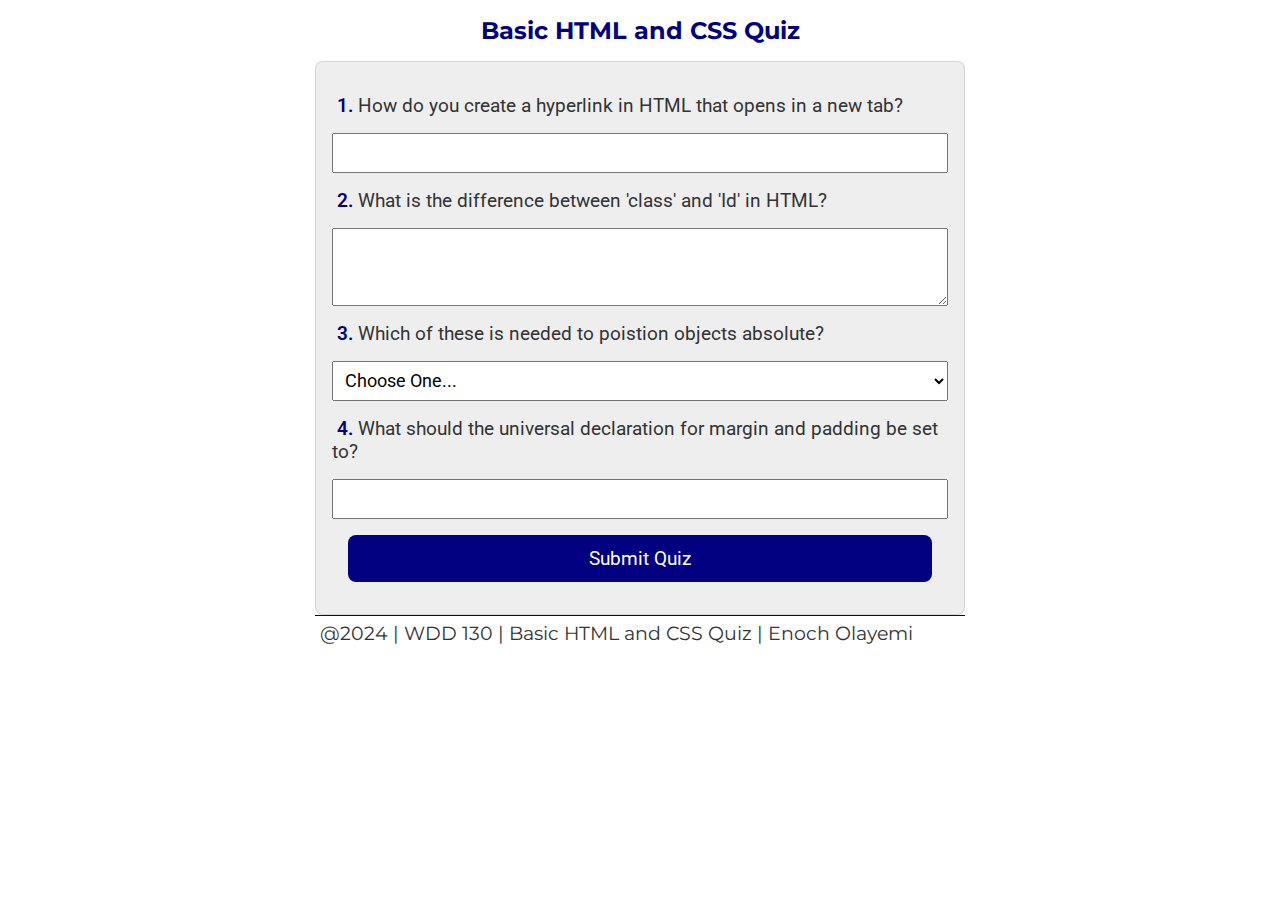
<file: quiz.html>
<!DOCTYPE html>
<html lang="en">
<head>
    <meta charset="UTF-8">
    <meta name="viewport" content="width=device-width, initial-scale=1.0">
    <meta name="author" content="Enoch Olayemi">
    <meta name="description" content="A Basic HTML Quiz">
    <link rel="stylesheet" href="styles/quiz.css">
    <title>WDD 130 | Basic HTML and CSS Quiz</title>
</head>
<body>
    <header>
        <h1>Basic HTML and CSS Quiz</h1>
    </header>
    <main>
        <form>
            <label for="q1"><span>1.</span>How do you create a hyperlink in HTML that opens in a new tab?</label>
            <input type="text" name="q1" id="q1">
            <label for="q2"><span>2.</span>What is the difference between 'class' and 'Id' in HTML?</label>
            <textarea name="q2" id="q2" rows="3"></textarea>
            <label for="q3"><span>3.</span>Which of these is needed to poistion objects absolute?</label>
            <select name="q3" id="q3">
                <option value="" selected disabled>Choose One...</option>
                <option value="option-1">poistion: fixed;</option>
                <option value="option-2">fixed: relative;</option>
                <option value="option-3">relative: poistion;</option>
                <option value="option-4">position: relative;</option>
            </select>
            <label for="q4"><span>4.</span>What should the universal declaration for margin and padding be set to?</label>
            <input type="number" name="q4" id="q4">
            <button type="submit">Submit Quiz</button>
        </form>
    </main>
    <footer>@2024 | WDD 130 | Basic HTML and CSS Quiz | Enoch Olayemi</footer>
</body>
</html>
</file>
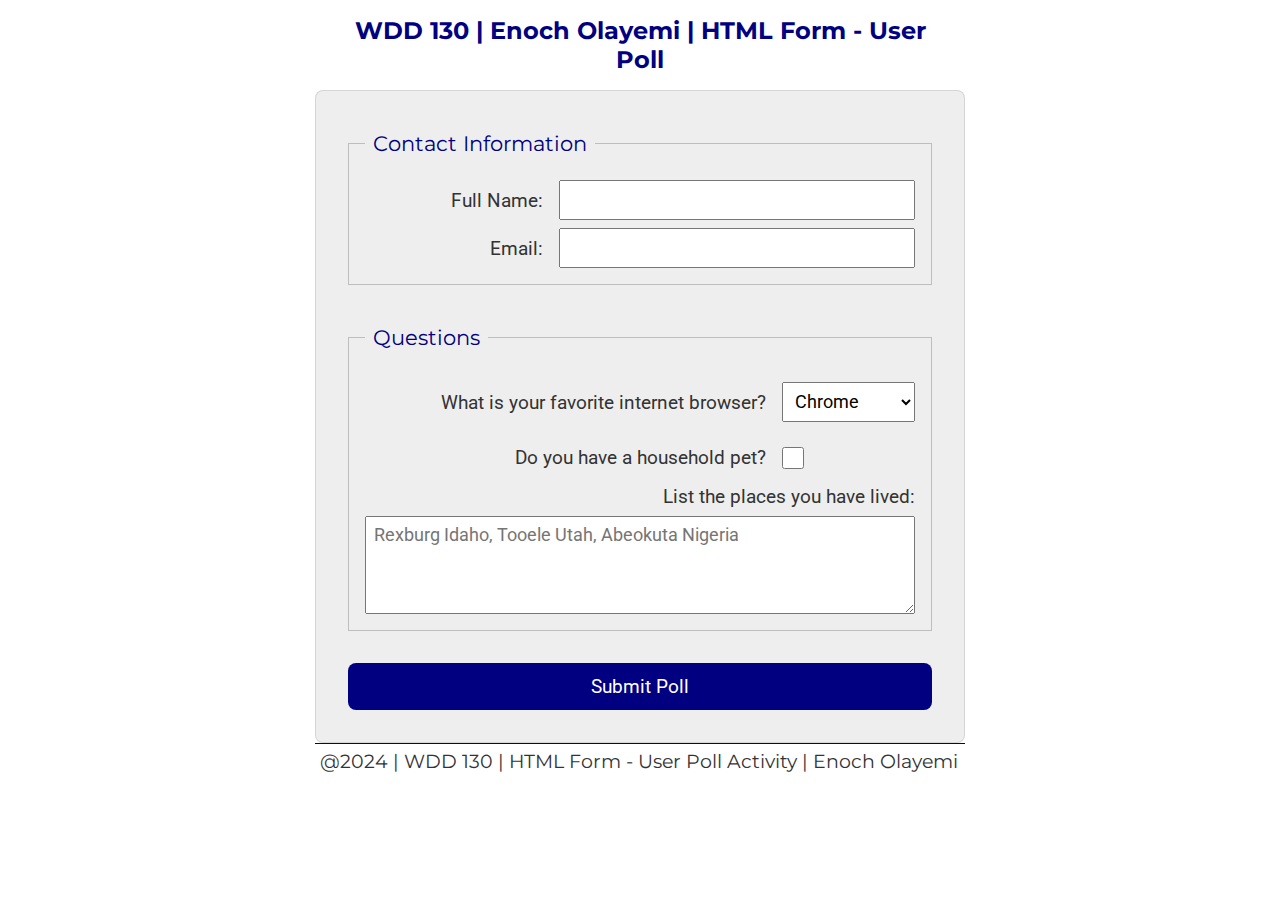
<file: week05/poll-form.html>
<!DOCTYPE html>
<html lang="en">
<head>
    <meta charset="UTF-8">
    <meta name="viewport" content="width=device-width, initial-scale=1.0">
    <link rel="stylesheet" href="./styles/poll-form.css">
    <title>WDD 130 | HTML Form - User Poll</title>
</head>
<body>
    <header>
        <h1>WDD 130 | Enoch Olayemi | HTML Form - User Poll</h1>
    </header>
    <main>
        <form>
            <fieldset>
                <legend>Contact Information</legend>
                <div class="form-item column-2">
                    <label for="fullname">Full Name:</label>
                    <input type="text" name="fullname">
                </div>
                <div class="form-item column-2">
                    <label for="useremail">Email:</label>
                    <input type="email" name="useremail">
                </div>
            </fieldset>
            <fieldset>
                <legend>Questions</legend>
                <div class="form-item column-1">
                    <label for="browser">What is your favorite internet browser?</label>
                    <select name="browser" id="browser">
                        <option value="chrome">Chrome</option>
                        <option value="firefox">Firefox</option>
                        <option value="safari">Safari</option>
                        <option value="edge">Edge</option>
                        <option value="brave">Brave</option>
                        <option value="other">Other</option>
                    </select>
                </div>
                <div class="form-item column-1">
                    <label for="pet">Do you have a household pet?</label>
                    <input type="checkbox" name="pet" id="pet">
                </div>
                <label for="feedback">List the places you have lived:</label>
                <textarea name="feedback" id="feedback" rows="4" placeholder="Rexburg Idaho, Tooele Utah, Abeokuta Nigeria"></textarea>
            </fieldset>
            <button type="submit">Submit Poll</button>
        </form>
    </main>
    <footer>@2024 | WDD 130 | HTML Form - User Poll Activity | Enoch Olayemi</footer>
</body>
</html>
</file>
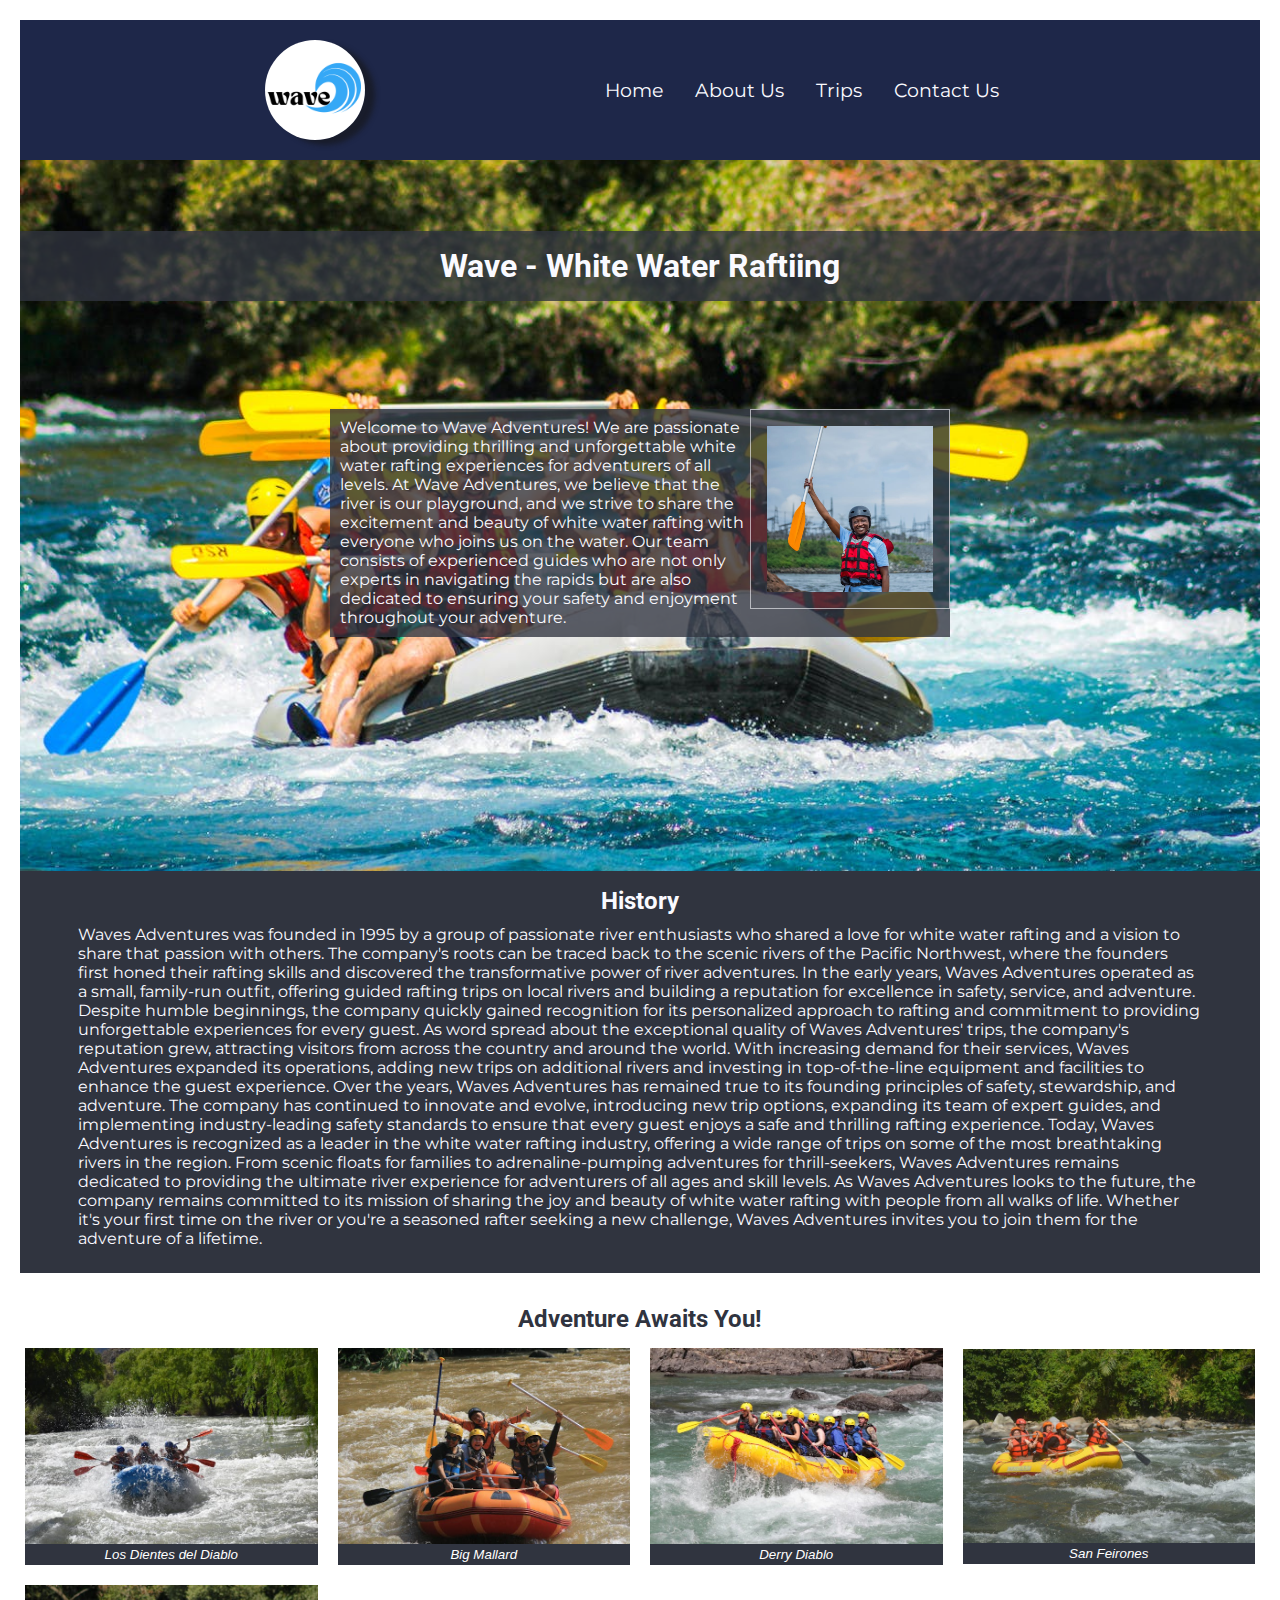
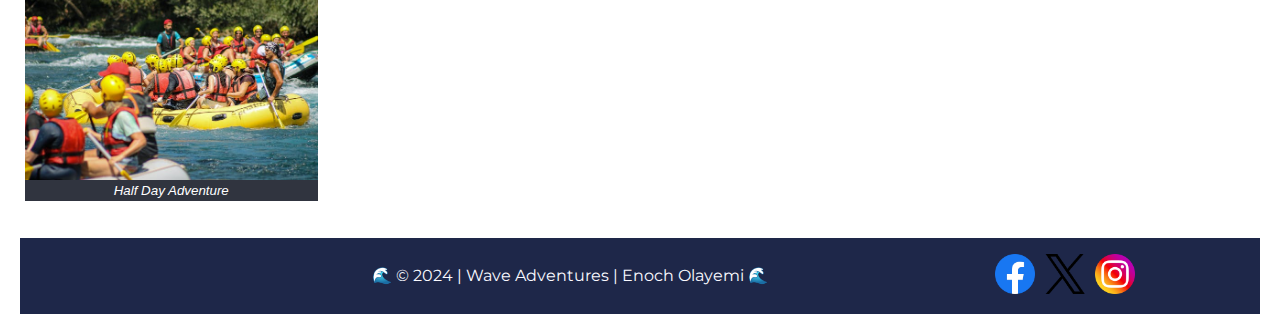
<file: wwr/about.html>
<!DOCTYPE html>
<html lang="en">

<head>
    <meta charset="UTF-8">
    <meta name="viewport" content="width=device-width, initial-scale=1.0">
    <title>About Us - Wave Adventures</title>
    <meta name="author" content="Enoch Olayemi">
    <meta name="description" content="This is the about us page for the rafting website.">
    <link rel="stylesheet" href="styles/rafting.css">
</head>

<body>
    <header>
        <img src="images/logo.png" alt="">
        <nav>
            <a href="index.html">Home</a>
            <a href="about.html">About Us</a>
            <a href="trips.html">Trips</a>
            <a href="contact.html">Contact Us</a>
        </nav>
    </header>
    <main>
        <div class="hero">
            <img class="hero-background" src="images/hero.jpg" alt="Hero background">
            <h1>Wave - White Water Raftiing</h1>
            <article>
                <img src="images/purpose.jpg" alt="Our rafting experience">
                <p>Welcome to Wave Adventures! We are passionate about providing thrilling and unforgettable white water
                    rafting experiences for adventurers of all levels. At Wave Adventures, we believe that the river is
                    our playground, and we strive to share the excitement and beauty of white water rafting with
                    everyone who joins us on the water. Our team consists of experienced guides who are not only experts
                    in navigating the rapids but are also dedicated to ensuring your safety and enjoyment throughout
                    your adventure.
                </p>
            </article>
        </div>
        <section class="history">
            <h2>History</h2>
            <div class="history-flex">
                <p>Waves Adventures was founded in 1995 by a group of passionate river enthusiasts who shared a love
                    for white water rafting and a vision to share that passion with others. The company's roots can be
                    traced back to the scenic rivers of the Pacific Northwest, where the founders first honed their
                    rafting skills and discovered the transformative power of river adventures.

                    In the early years, Waves Adventures operated as a small, family-run outfit, offering guided
                    rafting trips on local rivers and building a reputation for excellence in safety, service, and
                    adventure. Despite humble beginnings, the company quickly gained recognition for its personalized
                    approach to rafting and commitment to providing unforgettable experiences for every guest.

                    As word spread about the exceptional quality of Waves Adventures' trips, the company's reputation
                    grew, attracting visitors from across the country and around the world. With increasing demand for
                    their services, Waves Adventures expanded its operations, adding new trips on additional rivers and
                    investing in top-of-the-line equipment and facilities to enhance the guest experience.

                    Over the years, Waves Adventures has remained true to its founding principles of safety,
                    stewardship, and adventure. The company has continued to innovate and evolve, introducing new trip
                    options, expanding its team of expert guides, and implementing industry-leading safety standards to
                    ensure that every guest enjoys a safe and thrilling rafting experience.

                    Today, Waves Adventures is recognized as a leader in the white water rafting industry, offering a
                    wide range of trips on some of the most breathtaking rivers in the region. From scenic floats for
                    families to adrenaline-pumping adventures for thrill-seekers, Waves Adventures remains dedicated to
                    providing the ultimate river experience for adventurers of all ages and skill levels.

                    As Waves Adventures looks to the future, the company remains committed to its mission of sharing
                    the joy and beauty of white water rafting with people from all walks of life. Whether it's your
                    first time on the river or you're a seasoned rafter seeking a new challenge, Waves Adventures
                    invites you to join them for the adventure of a lifetime.
                </p>
            </div>
        </section>
        <section class="adventure">
            <h2>Adventure Awaits You!</h2>
            <div class="adventure-grid">
                <figure><img src="images/rafting.jpg" alt="Rafting image"><figcaption>Los Dientes del Diablo</figcaption></figure>
                <figure><img src="images/rafting-img.jpg" alt="Rafting image"><figcaption>Big Mallard</figcaption></figure>
                <figure><img src="images/water-rafting.jpg" alt="Rafting image"><figcaption>Derry Diablo</figcaption></figure>
                <figure><img src="images/white-water.jpg" alt="Rafting image"><figcaption>San Feirones</figcaption></figure>
                <figure><img src="images/rafting-race.jpg" alt="Rafting image"><figcaption>Half Day Adventure</figcaption></figure>
            </div>
        </section>
    </main>
    <footer>
        <div></div>
        <p>🌊 © 2024 | Wave Adventures | Enoch Olayemi 🌊</p>
        <nav class="social-links">
            <!-- <a href="https://www.facebook.com/"><i class="fa-brands fa-facebook"></i></a> -->
            <!-- <a href="https://www.twitter.com/"><i class="fa-brands fa-square-x-twitter"></i></a> -->
            <!-- <a href="https://www.instagram.com/"><i class="fa-brands fa-square-instagram"></i></a> -->
            <a href="https://www.facebook.com/"><img src="images/facebook.png" alt=""></a>
            <a href="https://www.twitter.com/"><img src="images/twitter.png" alt=""></a>
            <a href="https://www.instagram.com/"><img src="images/instagram.png" alt=""></a>
        </nav>
    </footer>
    <!-- <script src="https://kit.fontawesome.com/acd4da4d53.js" crossorigin="anonymous"></script> -->
</body>

</html>
</file>
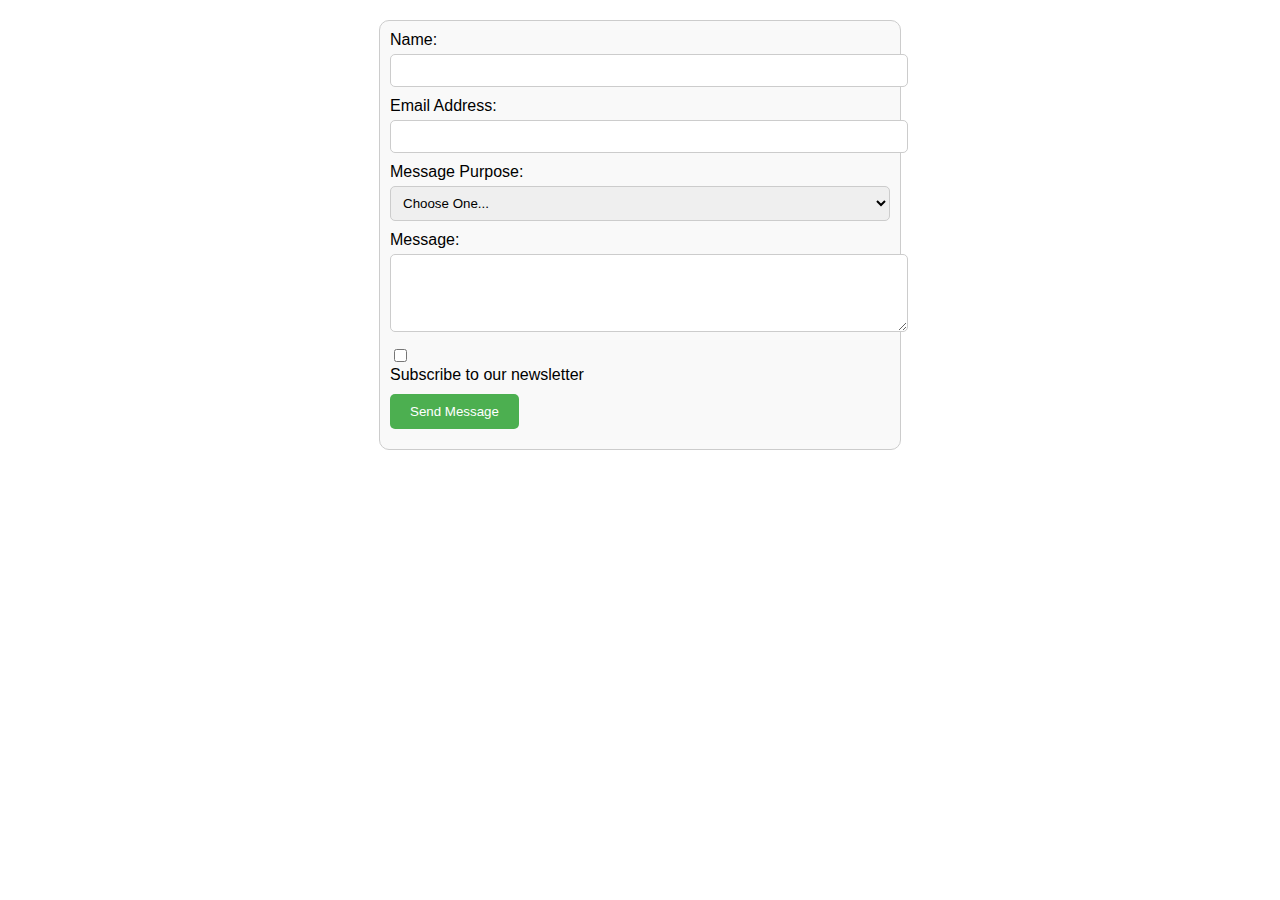
<file: wwr/form.html>
<!DOCTYPE html>
<html lang="en">
<head>
    <meta charset="UTF-8">
    <meta name="viewport" content="width=device-width, initial-scale=1.0">
    <title>Contact Form</title>
    <style>
        body {
            font-family: Arial, sans-serif;
            margin: 20px;
        }
        form {
            max-width: 500px;
            margin: auto;
            padding: 10px;
            border: 1px solid #ccc;
            border-radius: 10px;
            background-color: #f9f9f9;
        }
        div {
            margin-bottom: 10px;
        }
        label {
            display: block;
            margin-bottom: 5px;
        }
        input[type="text"], input[type="email"], textarea, select {
            width: 100%;
            padding: 8px;
            border: 1px solid #ccc;
            border-radius: 5px;
        }
        input[type="checkbox"] {
            margin-right: 10px;
        }
        button {
            background-color: #4CAF50;
            color: white;
            padding: 10px 20px;
            border: none;
            border-radius: 5px;
            cursor: pointer;
        }
        button:hover {
            background-color: #45a049;
        }
    </style>
</head>
<body>

    <form action="/submit" method="post">
        <div>
            <label for="userName">Name:</label>
            <input type="text" id="userName" name="userName" required>
        </div>
        <div>
            <label for="email">Email Address:</label>
            <input type="email" id="email" name="email" required>
        </div>
        <div>
            <label for="purpose">Message Purpose:</label>
            <select id="purpose" name="purpose" required>
                <option value="" selected disabled>Choose One...</option>
                <option value="feedback">Feedback</option>
                <option value="inquiry">Inquiry</option>
                <option value="support">Support</option>
            </select>
        </div>
        <div>
            <label for="message">Message:</label>
            <textarea id="message" name="message" rows="4" required></textarea>
        </div>
        <div>
            <input type="checkbox" id="newsletter" name="newsletter">
            <label for="newsletter">Subscribe to our newsletter</label>
        </div>
        <div>
            <button type="submit">Send Message</button>
        </div>
    </form>

</body>
</html>
</file>
<file: styles/quiz.css>
@import url('https://fonts.googleapis.com/css2?family=Montserrat:ital,wght@0,100..900;1,100..900&family=Roboto:ital,wght@0,100;0,300;0,400;0,500;0,700;0,900;1,100;1,300;1,400;1,500;1,700;1,900&display=swap');

* {
    margin: 0;
    padding: 0;
    box-sizing: border-box;
}

body {
    font-family:  "Montserrat", sans-serif;
    font-size: 1.2rem;
    color: #333;
    background: #fff;
}

header {
    margin: 0 auto;
    width: 650px;
}

h1 {
    margin: 1rem;
    font-size: 1.5rem;
    color: navy;
    text-align: center;
}

span {
    margin: 0.3rem;
    color: navy;
    font-weight: 600;
}

form {
    width: 650px;
    max-width: 0 auto;
    margin: auto;
    padding: 1rem;
    border: 1px solid rgba(0, 0, 0, 0.1);
    border-radius: 0.5rem;
    background-color: #eee;
    display: grid;
}

label, input, textarea, button, select {
    font-family: "Roboto", sans-serif;
}

label {
    padding: 1rem 0;
}

input, textarea, select {
    padding: 0.5rem;
    font-size: 1.1rem;
}

button {
    margin: 1rem;
    background-color: navy;
    color: #fff;
    border: none;
    border-radius: 0.5rem;
    padding: 0.75rem;
    font-size: 1.2rem;
}

button:hover {
    background-color: darkgreen;
}



footer {
    width: 650px;
    border-top: 1px solid navy;
    margin: auto;
    padding: 5px;
}
</file>
<file: week05/styles/poll-form.css>
@import url('https://fonts.googleapis.com/css2?family=Montserrat:ital,wght@0,100..900;1,100..900&family=Roboto:ital,wght@0,100;0,300;0,400;0,500;0,700;0,900;1,100;1,300;1,400;1,500;1,700;1,900&display=swap');

* {
    margin: 0;
    padding: 0;
    box-sizing: border-box;
}

body {
    font-family:  "Montserrat", sans-serif;
    font-size: 1.2rem;
    color: #333;
    background: #fff;
}

header {
    margin: 0 auto;
    width: 650px;
}

h1 {
    margin: 1rem;
    font-size: 1.5rem;
    color: navy;
    text-align: center;
}

form {
    width: 650px;
    max-width: 0 auto;
    margin: auto;
    padding: 1rem;
    border: 1px solid rgba(0, 0, 0, 0.1);
    border-radius: 0.5rem;
    background-color: #eee;
    display: grid;
}

fieldset {
    display: grid;
    gap: 0.5rem;
    margin: 1rem;
    border: 1px solid rgba(0, 0, 0, 0.2);
    padding: 1rem;
}

legend {
    padding: 0.5rem;
    color: navy;
    font-size: 1.3rem;
}

label, input, textarea, button, select {
    font-family: "Roboto", sans-serif;
}

label {
    text-align: right;
    padding-left: 1rem;
}

input, textarea, select {
    padding: 0.5rem;
    font-size: 1.1rem;
}

input[type="checkbox"] {
    width: 22px;
    height: 22px;
    vertical-align: bottom;
}

button {
    margin: 1rem;
    background-color: navy;
    color: #fff;
    border: none;
    border-radius: 0.5rem;
    padding: 0.75rem;
    font-size: 1.2rem;
}

button:hover {
    background-color: darkgreen;
}

.form-item {
    display: grid;
    align-items: center;
}

.column-1 {
    grid-template-columns: 3fr 1fr;
    margin: 0.5rem 0;
    gap: 1rem;
}

.column-2 {
    grid-template-columns: 1fr 2fr;
    gap: 1rem;
}

footer {
    width: 650px;
    border-top: 1px solid navy;
    margin: auto;
    padding: 5px;
}
</file>
<file: wwr/styles/rafting.css>
@import url('https://fonts.googleapis.com/css2?family=Montserrat:ital,wght@0,100..900;1,100..900&family=Roboto:ital,wght@0,100;0,300;0,400;0,500;0,700;0,900;1,100;1,300;1,400;1,500;1,700;1,900&display=swap');

* {
    margin: 0;
    padding: 0;
    box-sizing: border-box;
}

:root {
    --primary-color: #30343F;
    --secondary-color: #FAFAFF;
    --accent1-color: #273469;
    --accent2-color: #1E2749;

    /* --heading-font: "Montserrat Subrayada", sans-serif; */
    --heading-font: "Roboto", sans-serif;
    --paragraph-font: "Montserrat", sans-serif;

    --nav-background-color: #1E2749;
    --nav-link-color: #FAFAFF;
    --nav-hover-link-color: #E4D9FF;
    --nav-hover-background-color: #273469;

    --shadow: 10px 5px 5px rgba(20, 20, 20, 0.575);
}

body {
    font-family: var(--paragraph-font);
    margin: auto;
    padding: 20px;
}

h1, h2, h3, h4, h5, h6 {
    font-family: var(--heading-font);
    color: var(--primary-color);
}

header {
    padding: 20px;
    background-color: var(--nav-background-color);
    display: flex;
    justify-content: space-evenly;
    align-items: center;
}

header img {
    width: 100px;
    border-radius: 50%;
    box-shadow: var(--shadow);
}

header nav {
    background-color: var(--nav-background-color);
    font-size: 1.2rem;
    display: flex;
}

header nav a {
    display: block;
    color: var(--nav-link-color);
    text-decoration: none;
    padding: 1rem;
}

header nav a:link, nav a:visited {
    color: var(--nav-link-color);
}

header nav a:hover {
    color: var(--nav-hover-link-color);
    background-color: var(--nav-hover-background-color);
    box-shadow: var(--shadow);
}

/* class selectors */
.hero {
    position: relative;
}

.hero-background {
    display: block;
    object-fit: cover;
    width: 100%;
    height: 79vh;
}

.hero h1 {
    position: absolute;
    top: 10%;
    width: 100%;
    padding: 1rem;
    background: #30343FC9;
    text-align: center;
    color: var(--nav-link-color);
}

.hero-message{
    position: absolute;
    top: 35%;
    width: 100%;
    padding: 1rem;
    background: #30343FC9;
    text-align: center;
    font-size: large;
    color: var(--nav-link-color);
}

.hero-message h1 {
    position: static;
    font-weight: 700;
    font-size: 3rem;
    padding: 0;
    background: none;
}


.hero2, .hero3 {
    position: relative;
    width: 100%;
    height: 50vh;
}

.hero2-background {
    display: block;
    object-fit: cover;
    width: 100%;
    height: 100%;
}

.hero2 h1 {
    position: absolute;
    top: 10%;
    width: 100%;
    padding: 1rem;
    background: #30343FC9;
    text-align: center;
    color: var(--nav-link-color);
}

.hero3 h1 {
    position: absolute;
    top: 40%;
    width: 100%;
    padding: 1rem;
    background: #30343FC9;
    text-align: center;
    color: var(--nav-link-color);
}

.hero2 p {
    padding: 10px;
}

.hero2 article {
    padding: 10px;
    position: absolute;
    top: 45%;
    width: 100%;
    padding: 1rem;
    background: #30343FC9;
    text-align: center;
    color: var(--nav-link-color);
}

.hero article {
    position: absolute;
    top: 35%;
    left: 50%;
    transform: translateX(-50%);
    background: #30343FC9;
    color: var(--nav-link-color);
}

.hero article img {
    width: 200px;
    height: 200px;
    padding: 1rem;
    object-fit: cover;
    border: 1px solid #FAFAFF99;
    float: right;
}

.flex-content {
    display: flex;
    width: 100%;
    justify-content: space-evenly;
    position: absolute;
    bottom: -35%;
}

.flex-content .hero-containers {
    flex-basis: 30%;
    background-color: var(--nav-hover-link-color);
    text-align: center;
    padding: 1.5rem;
}


.history {
    padding: 1rem 3rem;
    background-color: var(--primary-color);
    color: var(--nav-link-color);
}

.history h2 {
    text-align: center;
    color: var(--nav-link-color);
}

.adventure {
    margin: 2rem 0;
}

.adventure h2 {
    text-align: center;
}

.adventure-grid {
    display: grid;
    margin: 10px 0;
    grid-template-columns: repeat(auto-fit, minmax(250px, 1fr));
    gap: 10px;
}

.adventure-grid img{
    width: 100%;
}

figure {
    display: flex;
    flex-flow: column;
    padding: 5px;
    margin: auto;
}
  
figcaption {
    background-color: var(--primary-color);
    color: #fff;
    font: italic smaller sans-serif;
    padding: 3px;
    text-align: center;
}

footer {
    width: 100%;
    padding: 1rem;
    display: flex;
    justify-content: space-around;
    align-items: center;
    background-color: var(--nav-background-color);
    color: var(--secondary-color);
}

footer div a {
    color: var(--nav-hover-link-color);
    text-decoration: none;
}

.social-links {
    display: flex;
    gap:10px;
}

.social-links img {
    width: 40px;
}

.contact-block {
    height: 170px;
    background-color: var(--primary-color);
}

.contact {
    padding: 0 1rem;
    background-color: var(--primary-color);
    color: var(--nav-link-color);
    display: flex;
    width: 100%;
    justify-content: space-evenly;
    align-items: center;
}

.contact h2, h3 {
    text-align: center;
    padding: 1rem 0;
    color: var(--nav-link-color);
}

.contact aside ul {
    list-style: none;
}

.contact aside ul li{
    list-style: none;
    line-height: 3rem;
    padding: 0 4rem;
}

.contact-links {
    width: 100%;
    padding-left: 4rem;
}

.contact aside a {
    text-decoration: none;
    color: var(--nav-link-color);
    font-size: 30px;
    text-align: center;
    padding-right: 1rem;
    margin: auto;
}

.contact aside {
    flex-basis: 50%;
}

aside iframe {
    width: 100%;
    border: none;
}

.contact-form {
    padding: 2rem 0;
    background-color: var(--nav-hover-link-color);
}

.contact-form h2 {
    text-align: center;
}

form {
    margin: auto;
    padding: 0 3rem;
    display: grid;
}

fieldset {
    display: grid;
    gap: 0.5rem;
    margin: 1rem;
    border: 1px solid rgba(0, 0, 0, 0.2);
    padding: 1rem;
}

legend {
    padding: 0.5rem;
    color: var(--nav-hover-background-color);
    font-size: 1.3rem;
}


.form-flex {
    display: flex;
    justify-content: space-between;
    padding: 1rem 0;
}

.form-item {
    display: grid;
    flex-basis: 45%;
}

label {
    padding: 0.5rem 0;
}

input, textarea, select {
    padding: 0.5rem 0;
    font-size: 1rem;
    border: none;
    border-bottom: 1px solid var(--nav-hover-background-color);
    background-color: var(--nav-hover-link-color);
}

input, select, textarea:focus {
    outline: none;
}

button {
    margin: auto;
    background-color: var(--nav-background-color);
    color: var(--nav-link-color);
    border: none;
    padding: 0.75rem 2rem;
    font-size: 1.2rem;
}

button:hover {
    background-color: var(--nav-hover-background-color);
    color: var(--nav-hover-link-color);
    cursor: pointer;
}

.offices {
    margin: 2rem 0 0;
    width: 100%;
    text-align: center;
}

.offices-content {
    width: 100%;
    display: flex;
    margin: 2rem 0;
    align-items: center;
    flex-direction: row-reverse;
}

.offices-content div {
    flex-basis: 50%;
}

.text-box h3 {
    color: var(--nav-background-color);
}

.text-box ul li{
    list-style: none;
    line-height:2rem;
}

.offices-content img {
    width: 100%;
    object-fit: cover;
}

.employee-body {
    text-align: center;
    padding: 2rem 0;
    background-color: var(--primary-color);
}

.employee-body h2 {
    color: var(--nav-link-color);
    padding: 0;
}

.employee-container {
    width: 100%;
    display: grid;
    grid-template-columns: repeat(auto-fit, minmax(200px, 1fr));
    margin: auto;
}
.employee {
    padding: 20px;
    margin: 20px 0;
    width: 100%;
    color: var(--nav-link-color);
}
.employee img {
    width: 100%;
    height: 200px;
    object-fit: cover;
}

.trips {
    width: 100%;
    color: var(--nav-link-color);
    background-color: var(--primary-color);
    padding: 2rem 1.5rem;
}

.trips h2 {
    color: var(--nav-link-color);
    text-align: center;
}

.trips-block {
    gap: 1.5rem;
    display: grid;
    padding: 1rem 0;
    grid-template-columns: repeat(auto-fit, minmax(250px, 1fr));
}

.trips-block div {
    display: flex;
    flex-direction: column;
    gap: 1rem;
    text-align: center;
}

.trips-content {
    position: relative;
    width: 100%;
    height: 100%;
}

.trip-figure {
    width: 100%;
    height: 100%;
    background: linear-gradient(#00000000, #1E2749ff);
    color: #fff;
    position: absolute;
    display: flex;
    top: 0;
    transition: 0.25s;
    padding-top: 100px;
}

.trips-block img{
    width: 100%;
}

.review-container {
    margin: 3rem 0;
    text-align: center;
}

.testimonials {
    display: flex;
    justify-content: space-between;
    gap:  1rem;
}

.testimonial h4, p {
    padding: 0.6rem;
}

.rating {
    border: 1px solid var(--primary-color);
    border-radius: 2rem;
    width: 150px;
    padding: .5rem;
    margin: auto;
    color: goldenrod;
}

.sponsors {
    background: #E4D9FF;
    text-align: center;
    padding: 1rem 0;
}

.sponsor-flex {
    display: grid;
    grid-template-columns: repeat(auto-fit, minmax(10px, 1fr));
    margin: 1rem;
    gap: 1rem;
}

.overlay-block img {
    width: 150px;
    height: 150px;
    object-fit: cover;
}

.call-to-action {
    text-align: center;
    margin-top: 20px;
}

.call-to-action a {
    display: inline-block;
    padding: 10px 20px;
    background-color: #1E2749;
    color: white;
    text-decoration: none;
    border-radius: 5px;
}

.container {
    max-width: 1000px;
    margin: auto;
}
</file>
